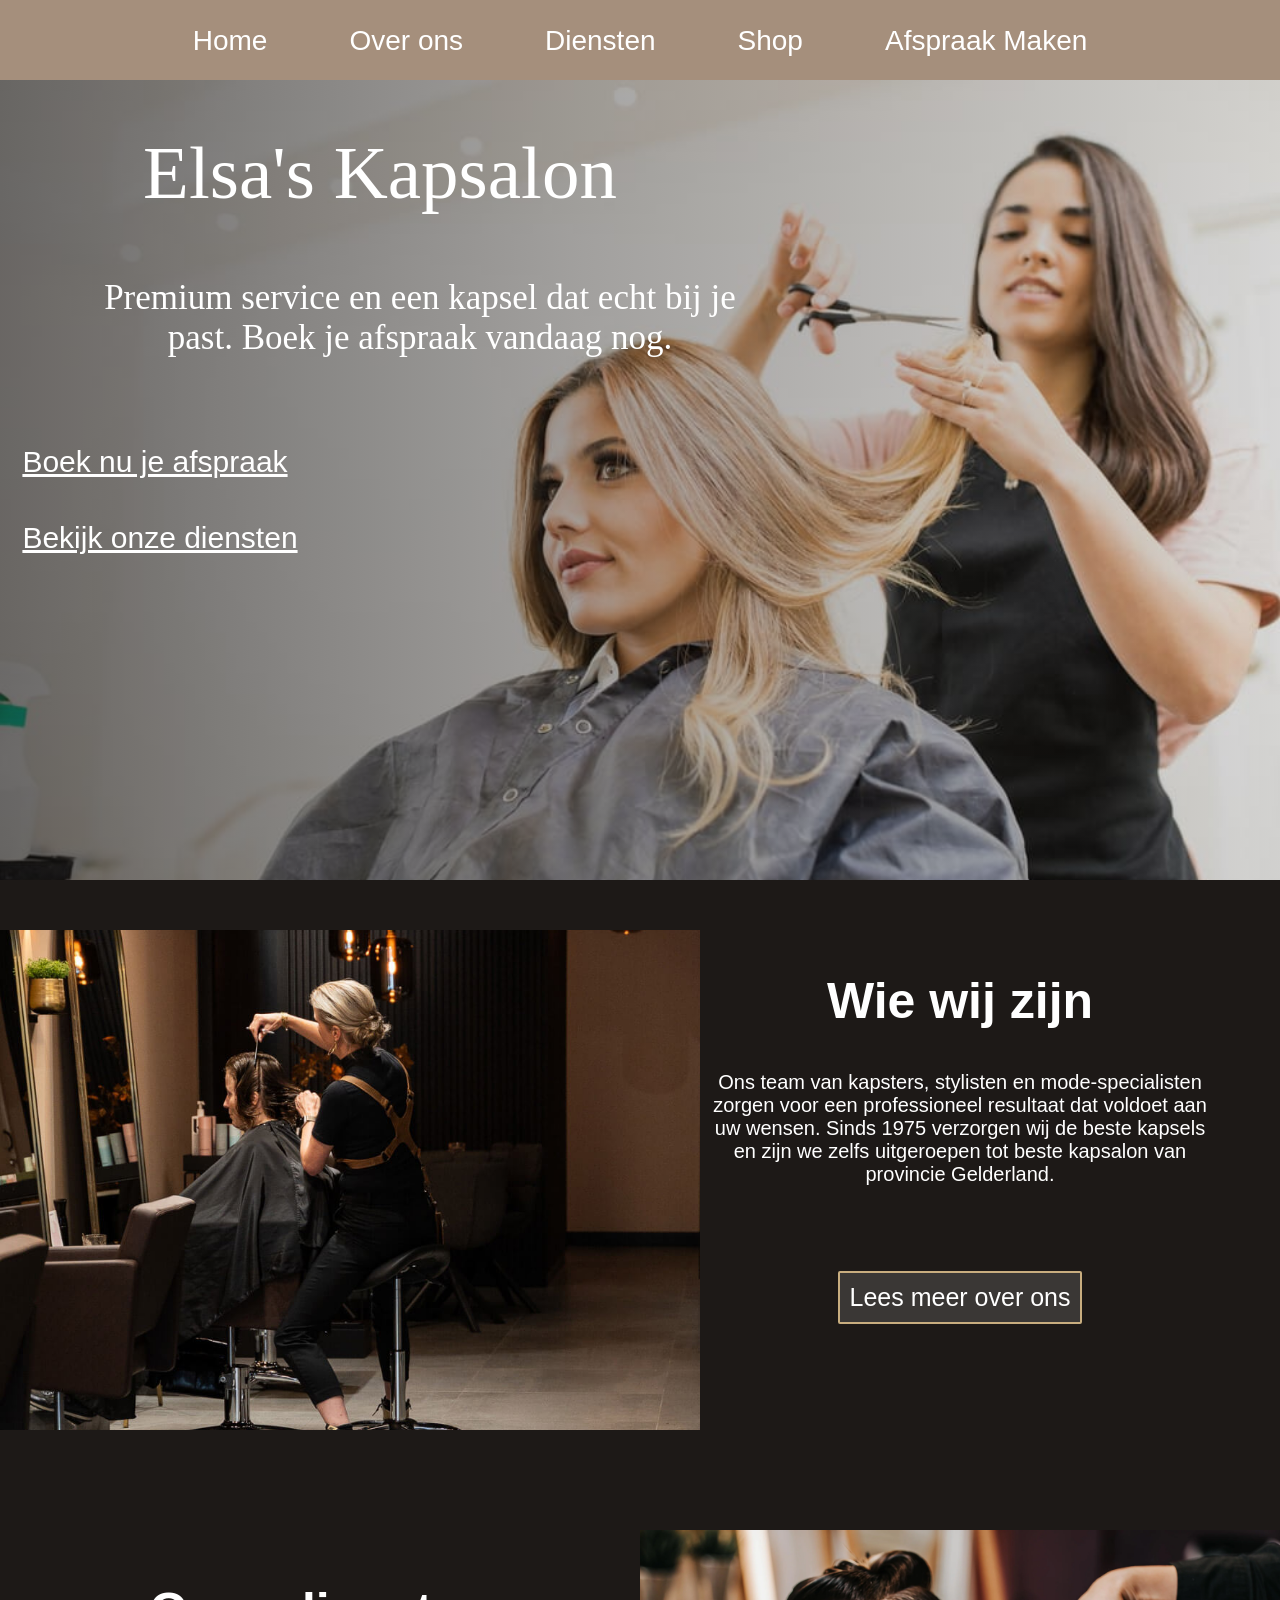
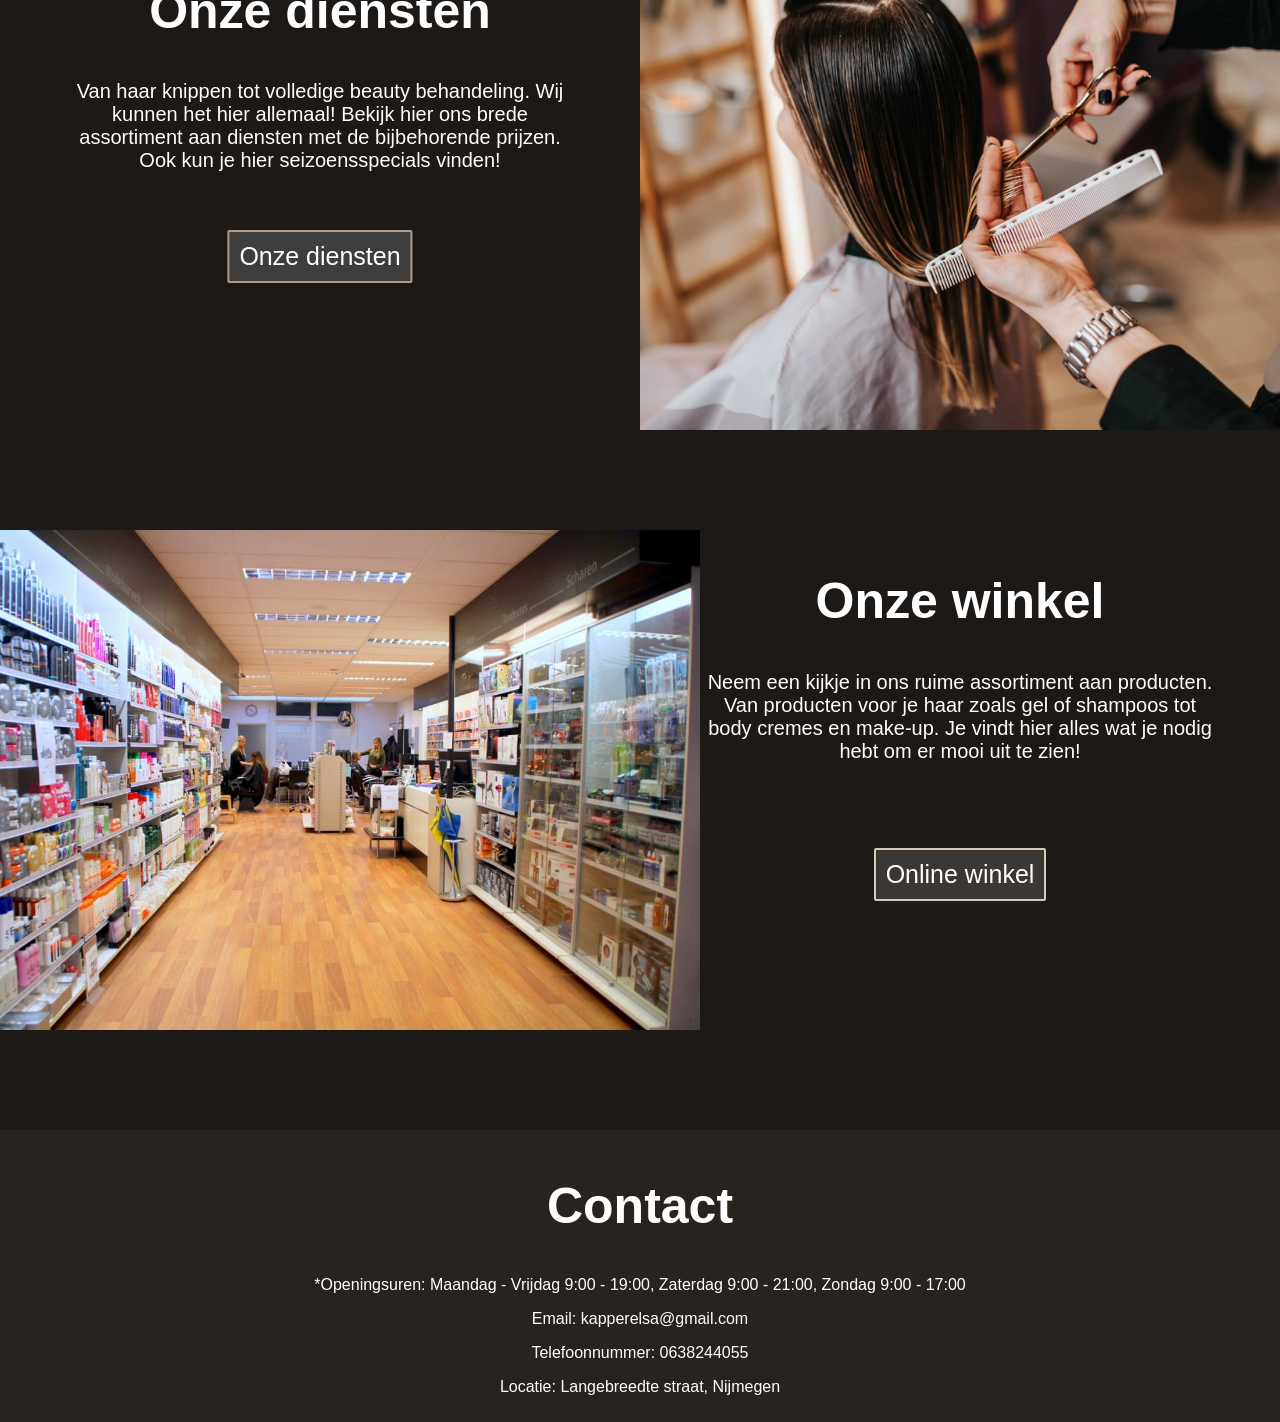
<file: index.html>
<!DOCTYPE html>
<html lang="en">
<head>
    <link rel="preconnect" href="https://fonts.googleapis.com">
    <link rel="preconnect" href="https://fonts.gstatic.com" crossorigin>
    <link href="https://fonts.googleapis.com/css2?family=Imperial+Script&family=Lavishly+Yours&family=Mea+Culpa&family=Playwrite+BR+Guides&family=Valley+Sans:ital,wght@0,100..900;1,100..900&display=swap" rel="stylesheet">
    <meta charset="UTF-8"> 
    <meta name="viewport" content="width=device-width, initial-scale=1.0">
	<link rel="stylesheet" href="style.css">
    <link rel="stylesheet" href="style-winkel.css">
    <script src="script.js" defer></script>
    <script src="./pagepilot-monitor.js" data-manager-origin="https://pagepilot-daniel.hjovanov679.chatgpt.site"></script>
    <title>Elsa's Kapsalon</title>
</head>
<body>
    <div class="service-background" aria-hidden="true">
        <div></div>
        <div></div>
    </div>
    <header id = 'header'>
        <nav id = 'homeNav'>
            <button onclick="showPage('home')">Home</button>
            <button onclick="showPage('about')">Over ons</button>
            <button onclick="showPage('service')">Diensten</button>
            <button onclick="showPage('shop')">Shop</button>
            <button onclick="showPage('book')">Afspraak Maken</button>
        </nav>
    </header>
    <section class = 'page active' id = 'home'>
    <div class ='hero'>
        <h1>Elsa's Kapsalon</h1>
        <p><span id = 'description'>Premium service en een kapsel dat echt bij je past. Boek je afspraak vandaag nog.</span></p>
        <button onclick ="showPage('book')" id = 'button1'>➡ Boek nu je afspraak</button>
        <button onclick = "showPage('service')" id = 'button2'>➡ Bekijk onze diensten</button>
    </div>
    <div class = 'option-part'>
        <div class = 'image-part1'>
            <img src = 'images/saskappers-kapsalon.jpg' id = 'about-image1' alt = 'wie wij zijn'>
        </div>
        <div class = 'button-part1'>
            <h2>Wie wij zijn</h2>
            <p>Ons team van kapsters, stylisten en mode-specialisten zorgen voor een professioneel resultaat dat voldoet aan uw wensen. Sinds 1975 verzorgen wij de beste kapsels en zijn we zelfs uitgeroepen tot beste kapsalon van provincie Gelderland.</p>
            <div id = 'newImage1'>
            </div>
            <button id = 'about-button' onclick="showPage('about')">Lees meer over ons</button>
        </div>
    </div>
    <div class = 'option-part'>
        <div class = 'image-part2'>
            <img src = 'images/diensten-image.webp' id = 'about-image2' alt = 'Onze Diensten'>
        </div>
        <div class = 'button-part2'>
            <h2>Onze diensten</h2>
            <p>Van haar knippen tot volledige beauty behandeling. Wij kunnen het hier allemaal! Bekijk hier ons brede assortiment aan diensten met de bijbehorende prijzen. Ook kun je hier seizoensspecials vinden!</p>
            <div id = 'newImage2'>
            </div>
            <button id = 'service-button' onclick="showPage('service')">Onze diensten</button>
        </div>
        <div class = 'images-part2'>
        </div>
    </div>
    <div class = 'option-part'>
        <div class = 'image-part3'>
            <img src = 'images/kapperswinkel.jpg' id = 'about-image3' alt = 'Winkel'>
        </div>
        <div class = 'button-part3'>
            <h2>Onze winkel</h2>
            <p>Neem een kijkje in ons ruime assortiment aan producten. Van producten voor je haar zoals gel of shampoos tot body cremes en make-up. Je vindt hier alles wat je nodig hebt om er mooi uit te zien!</p>
            <div id = 'newImage3'>
            </div>
            <button id = 'shop-button' onclick="showPage('shop')">Online winkel</button>
        </div>
    </div>
    </section>
    <section class = 'page' id = 'about'>
    <h2>Wie wij zijn</h2>
    <div id = 'special1'>
    <p><span id = 'description-about'>Sinds 1975 verzorgen wij de mooiste kapsels. Maar dit alles is natuurlijk niet mogelijk zonder dit geweldige team. Wij geloven dat goede samenwerking tussen teamleden zorgt voor het beste resultaat. Daarnaast nemen wij alleen de beste en meest getalenteerde kapsters aan. Lees hier meer over elk teamlid.</span></p>
    </div>
    <div class = 'about-part'>
    <div class = 'about-part1'>
    <h3>Elsa: leidinggevene</h3>
    <img src = 'images/elsa2.jpg' alt = 'Elsa (leidinggevende)' id = 'about-image'>
    <p>Als leidinggevende ben ik verantwoordelijk dat de taken goed verdeeld worden. Ook ben ik actief bezig met uitbreiden van ons assortiment en het onderzoeken van de nieuwste beaty trends. Uiteraard ben ik zelf ook bezig als kapster.</p>
    </div>
    <div class = 'about-part2'>
    <h3>Nienke: Kapster</h3>
    <img src = 'images/Marieke.jpg' alt = 'Nienke (kapster)' id = 'about-image'>
    <p>Mijn naam is Nienke. Als kapster vind ik het belangrijk om te luisteren naar de wensen van mijn klanten. Daarom vind ik duidelijke communicatie met de klant belangrijk. Samen onderzoeken we welk kapsel het best bij je past.</p>
    </div>
    </div>
    <div class = 'about-part'>
    <div class = 'about-part1'>
    <h3>Zara: Kapster</h3>
    <img src = 'images/zara.jpeg' alt = 'Zara (kapster)' id = 'about-image'>
    <p>Een goed kapsel begint bij zorgvuldigheid. Als kapster ben ik daarom niet zomaar bezig met het knippen van haar, ik bewerk het op een zorgvuldige manier. Uiteraard is goede communicatie met de klant daarbij onmisbaar.</p>
    </div>
    <div class = 'about-part2'>
    <h3>Nina: Beaty-specialist</h3>
    <img src = 'images/nina.jpeg' alt = 'Nina (kapster)' id = 'about-image'>
    <p>Als beaty specialist behandel ik alles wat nog mooier kan naast een mooi kapsel. Denk aan het verwijderen van huidhaar en behandeling van de huid. Ook kun je bij mij terecht voor gericht make-up advies of bij ander beaty-gerelateerd advies.</p>
    </div>
    </div>
    <div class = 'about-part'>
    <div class = 'about-part1'>
    <h3>Bas: Eigenaar Winkel</h3>
    <img src = 'images/bas.jpeg' alt = 'Bas (winkeleigenaar)' id = 'about-image'>
    <p>Hallo! Mijn naam is bas. Ik ben eigenaar van de kapperswinkel. In mijn winkel verkoop ik niet alleen haar-gerelateerde producten maar ook allerlei andere andere beatyproducten. Neem gerust een kijkje!</p>
    </div>
    <div class = 'about-part2'>
    <h3>Loes: Administrateur</h3>
    <img src = 'images/loes.jpg' alt = 'Loes (administratie)' id = 'about-image'>
    <p>Als administrateur zorg ik voor een naadloze samenwerking tussen het team. Zowel intern als extern. Ook ben ik verantwoordelijk voor de promotie van ons bedrijf. Daarnaast doe ik ook de financiele administratie. Een veelzijdige taak dus!</p>
    </div>
    </div>
    </section>
    <section class = 'page' id = 'service'>
    <h2>Onze diensten</h2>
    <div class = 'services'>
    <div class = 'service1'>
    <h3>Knippen mannen</h3>
    <p><span class = 'price'>Duur: 20 minuten</span></p>
    <p><span class = 'price'>Prijs: 30 euro</span></p>
    <img src = 'images/knippen-mannen.avif' alt = 'knippen-mannen' id = 'service-image'>
    <p>Bij Elsa's kapsalon zorgen we ervoor dat je haar er altijd op zijn best uitziet. Onze ervaren kappers staan klaar om je te helpen de perfecte look te bereiken.</p>
    <button id = 'service-button1'>Boek deze behandeling</button>
    </div>
    <div class = 'service2'>
    <h3>Knippen vrouwen</h3>
    <p><span class = 'price'>Duur: 30 minuten</span></p>
    <p><span class = 'price'>Prijs: 45 euro</span></p>
    <img src = 'images/knippen-vrouwen.webp' alt = 'knippen-vrouwen' id = 'service-image'>
    <p>Bij Elsa's kapsalon zorgen we ervoor dat je haar er altijd op zijn best uitziet. Onze ervaren kapsters staan klaar om je te helpen de perfecte look te bereiken.</p>
    <button id = 'service-button2'>Boek deze behandeling</button>
    </div>
    <div class = 'service1'>
    <h3>Haar verven</h3>
    <p><span class = 'price'>Duur: 60 minuten</span></p>
    <p><span class = 'price'>Prijs: 75 euro</span></p>
    <img src = 'images/haar-verven.png' alt = 'haar-verven' id = 'service-image'>
    <p>Je haar verven, Elsa's kapsalon is hier de perfecte plek voor! We gebruiken uitsluitend hoogwaardige verfproducten om je haar gezond en glanzend te houden.</p>
    <button id = 'service-button3'>Boek deze behandeling</button>
    </div>
    <div class = 'service2'>
    <h3>Anti-grijs behandeling</h3>
    <p><span class = 'price'>Duur: 45 minuten</span></p>
    <p><span class = 'price'>Prijs: 60 euro</span></p>    
    <img src = 'images/haarbehandeling.webp' alt = 'anti-grijs-behandeling' id = 'service-image'>
    <p>Elsa's antigrijs behandeling bestrijd grijze haren effectief en zorgt voor een natuurlijke haarkleur. We gebruiken uitsluitend natuurlijke producten.</p>
    <button id = 'service-button4'>Boek deze behandeling</button>
    </div>
    </div>
    </section>
    <section class = 'page' id = 'shop'>
      <!-- SHOP-VOORBEELDEN: bewerk deze drie kaarten los van de aparte winkelpagina. -->
      <div class="store-preview">
        <div class="store-shell">
          <div class="store-preview-intro">
            <p class="store-eyebrow">Elsa's Kapsalon / Shop</p>
            <h2>Elsa's Kapsalon Shop</h2>
            <p>Van luxe gels tot professionele haarverzorgingsproducten. We hebben het hier allemaal!</p>
            <!-- Vervang dit adres later als de winkel een eigen domein krijgt. -->
            <a class="store-button" href="index-winkel.html">Naar de online winkel</a>
          </div>
          <div class="store-product-grid">
          <article class="store-product" aria-labelledby="shop-product-01-title">
            <div class="store-product-image"><span><img src="images/shampoo.png" alt="Shampoo"></span></div>
            <div class="store-product-info">
              <h3 id="shop-product-01-title">Elsa's Shampoo</h3>
              <p class="store-product-description">Elsa's luxe shampoo voor zorgvuldige haarverzorging.</p>
              <div class="store-product-meta"><span>250 ml</span><span class="store-price">€16,95</span></div>
              <a class="store-text-link" href="index-winkel.html#product-01">Bekijk in de winkel<span class="store-visually-hidden">: product 01</span></a>
            </div>
          </article>

          <article class="store-product" aria-labelledby="shop-product-02-title">
            <div class="store-product-image"><span><img src="images/gezichstcreme.png" alt="Conditioner"></span></div>
            <div class="store-product-info">
              <h3 id="shop-product-02-title">Elsa's Creme</h3>
              <p class="store-product-description">Een luxe gezichtscreme. Gezond voor huid en haar.</p>
              <div class="store-product-meta"><span>250 ml</span><span class="store-price">€19,95</span></div>
              <a class="store-text-link" href="index-winkel.html#product-02">Bekijk in de winkel<span class="store-visually-hidden">: product 02</span></a>
            </div>
          </article>

          <article class="store-product" aria-labelledby="shop-product-03-title">
            <div class="store-product-image"><span><img src="images/stylinggel.png" alt="Styling Gel"></span></div>
            <div class="store-product-info">
              <h3 id="shop-product-03-title">Elsa's Styling Gel</h3>
              <p class="store-product-description">Een krachtig stylinggel gemaakt van gezonde ingrediënten.</p>
              <div class="store-product-meta"><span>250 ml</span><span class="store-price">€15,95</span></div>
              <a class="store-text-link" href="index-winkel.html#product-03">Bekijk in de winkel<span class="store-visually-hidden">: product 03</span></a>
            </div>
          </article>
          </div>
        </div>
      </div>
    </section>
    <section class = 'page' id = 'book'>
    <h2>Afspraak maken</h2>
    <p>Boek hier je afspraak! Vaak zijn de tijden bezet, dus boek op tijd!</p>
    <div class = 'book-part'>
    <input type = 'text' placeholder = 'Naam' id = 'name'>
    <input type = 'text' placeholder = 'Telefoonnummer' id = 'phone'>
    <input type = 'text' placeholder = 'E-mail' id = 'email'>
    <input type = 'text' placeholder = 'Datum (dd-mm-jjjj)' id = 'date'>
    <input type = 'text' placeholder = '*Tijd (hh:mm)' id = 'time'>
    <select id = 'service-select'>
      <option value = 'service1' id = 'service-option1'>Knippen mannen</option>
      <option value = 'service2' id = 'service-option2'>Knippen vrouwen</option>
      <option value = 'service3' id = 'service-option3'>Haar verven</option>
      <option value = 'service4' id = 'service-option4'>Anti-grijs behandeling</option>
    </select>
    <button id = 'book-button'>Boek Afspraak</button>
    </div>
    </section>
    <footer>
        <h2>Contact</h2>
        <p>*Openingsuren: Maandag - Vrijdag 9:00 - 19:00, Zaterdag 9:00 - 21:00, Zondag 9:00 - 17:00</p>
        <p>Email: kapperelsa@gmail.com</p>
        <p>Telefoonnummer: 0638244055</p>
        <p>Locatie: Langebreedte straat, Nijmegen</p> 
    </footer>
</body>
</html>
</file>
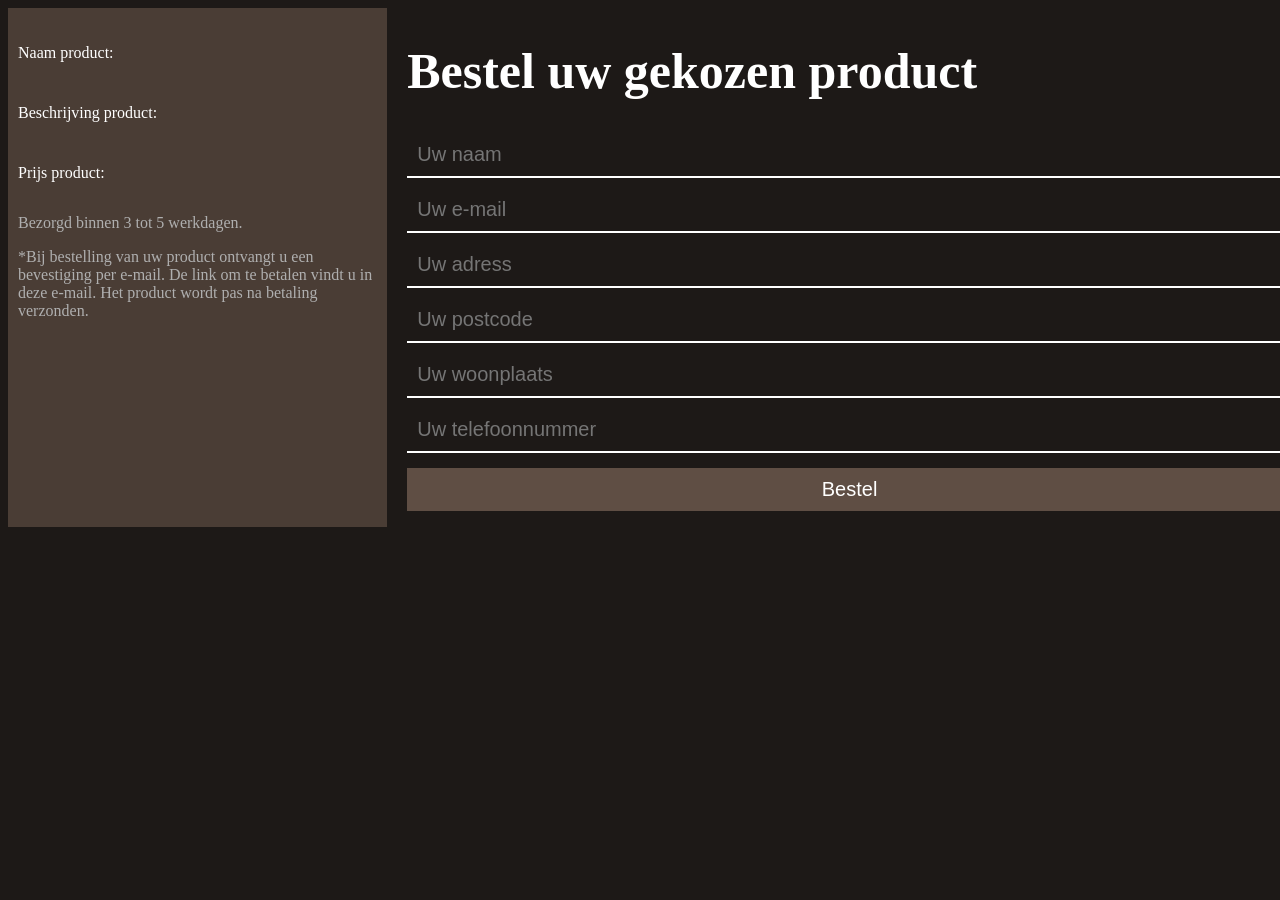
<file: index2.html>
<!DOCTYPE html>
<html lang="nl">
<head>
  <meta charset="UTF-8">
  <meta name="viewport" content="width=device-width, initial-scale=1.0">
  <title>Bestelpagina</title>
  <link rel="stylesheet" href="style2.css">
  <script src="script2.js" defer></script>
  <script src="./pagepilot-monitor.js" data-manager-origin="https://pagepilot-daniel.hjovanov679.chatgpt.site"></script>
</head>
<body>
  <div id="grid">
  <div id="product-info">
    <h2></h2>
    <div id="productFoto">
    </div>
  <div id="productGrid">
    <div class="grid1">
    <p>Naam product:</p>
    </div>
    <div class="grid2">
    <p><span id = 'productName'></span></p>
    </div>
    <div class = 'grid1'>
    <p>Beschrijving product:</p>
    </div>
    <div class='grid2'>
    <p><span id='product-description'></span></p>
    </div>
    <div class='grid1'>
    <p>Prijs product:</p>
    </div>
    <div class='grid2'>
    <p><span id = 'price'></span></p>
    </div>
  </div> <!-- Close productGrid -->
  <p><span id = 'bezorging'>Bezorgd binnen 3 tot 5 werkdagen.</span></p>
  <p><span id = 'message'>*Bij bestelling van uw product ontvangt u een bevestiging per e-mail. De link om te betalen vindt u in deze e-mail. Het product wordt pas na betaling verzonden.</span></p>
  </div>
  <div id ='input-data'>
    <h1>Bestel uw gekozen product</h1>
    <input type = 'text' id = 'customerName' placeholder='Uw naam'>
    <input type = 'text' id = 'email' placeholder='Uw e-mail'>
    <input type = 'text' id = 'adress' placeholder='Uw adress'>
    <input type = 'text' id = 'postalCode' placeholder='Uw postcode'>
    <input type = 'text' id = 'city' placeholder='Uw woonplaats'>
    <input type = 'text' id = 'phoneNumber' placeholder='Uw telefoonnummer'>
    <button id='submitOrder'>Bestel</button>
    <p><span id = 'order-message'></span></p>
  </div>
  </div>
</body>
</html>
</file>
<file: style.css>
header nav[hidden] {
  display: none;
}

body {
	font-family: 'Inter', sans-serif;
	margin: 0;
	padding: 0;
	color: white;
	background-color: #1D1917;
  text-align: center;
}

.page.active {
  animation: fadeIn 0.3s ease-in-out;
}

@keyframes fadeIn {
  from {opacity: 0}
  to {opacity: 1}
}

.newImage {
  height: 0px;
}

#hero-image {
  height: 750px;
  width: 90%;
  object-fit: cover;
}

.hero {
  margin-top: 0px;
  margin-bottom: 50px;
  background-image: linear-gradient(
      90deg,
      rgba(20, 17, 15, 0.62) 0%,
      rgba(20, 17, 15, 0.38) 45%,
      rgba(20, 17, 15, 0.15) 100%
  ), url('images/mobiele-kapper.jpg');
  background-size: cover;
  height: 800px;
}

.hero #button1 {
  font-size: 30px;
  background-color: transparent;
  border: none;
  color: white;
  text-decoration: underline;
  margin-top: 70px;
  margin-right: 970px;
  font-family:'Gill Sans', 'Gill Sans MT', Calibri, 'Trebuchet MS', sans-serif
}

.hero #button2 {
  font-size: 30px;
  background-color: transparent;
  border: none;
  color: white;
  text-decoration: underline;
  margin-top: 40px;
  margin-right: 960px;
  font-family:'Gill Sans', 'Gill Sans MT', Calibri, 'Trebuchet MS', sans-serif
}
.hero #button1:hover {
  color: lightgrey;
}
.hero #button2:hover {
  color: lightgrey;
}

.option-part {
  display: grid;
  grid-template-columns: 50% 50%;
  height: 600px;
}

.image-part1, .image-part3 {
  grid-column: 1;
}
.button-part1, .button-part3 {
  grid-column: 2;
}
.image-part2 {
  grid-column: 2;
}
.button-part2 {
  grid-column: 1;
}

.option-part img {
  height: 500px;
  width: 700px;
  object-fit: cover;
}

#description {
  font-size: 35px;
  font-family: "Rouge Script", cursive;
  font-weight: 400;
  font-style: normal;
}

.hero p {
  width: 50%;
  margin-left: 100px;
  margin-top: 50px;
}

h1 {
	font-size: 75px;
  margin-top: 0px;
  padding-top: 50px;
  padding-right: 520px;
  position: relative;
  font-family: 'Cormorant Garamond', serif;
  font-weight: 500;
  color: #FFF;
}

h2 {
	font-size: 50px;
}

h3 {
	font-size: 35px;
}

header nav p {
	display: inline-block;
	padding-left: 30px;
}

header {
  background-color: #A58F7C;
  height: 80px;
}

header nav {
  display: flex;
  flex-wrap: wrap;
  gap: 70px;
  padding: 10px;
  margin-left: 0;
  justify-content: center;
}

nav button {
  color: white;
  background-color: #A58F7C;
  font-size: 28px;
  text-decoration: none;
  border: none;
  font-weight: 500;
  padding-top: 15px;
  font-weight: 500;
}

.page {
  display: none;
}

.page.active {
  display: block;
}

#about-image {
  height: 500px;
  width: 100%;
  object-fit: cover;
}

.button-part1 p {
  font-size: 20px;
  width: 80%;
  margin-left: auto;
  margin-right: auto;
}

.button-part1 button {
  border: 2px solid #C8AD7F;
}

.button-part1 button:hover, .button-part3 button:hover {
  transform: scale(1.05);
}

.button-part2 button:hover {
  transform: translateX(-50%) scale(1.05);
}

.button-part3 button {
  border: 2px solid #D8C9B8;
}

.button-part1 button, .button-part3 button {
  margin-top: 65px;
  font-size: 25px;
  color: white;
  background-color: #3A3735;
  padding: 10px;
  border-radius: 2px;
}

.button-part2 button {
  position: absolute;
  font-size: 25px;
  background-color: rgb(62, 62, 62);
  color: white;
  border: 2px solid #B39A87;
  padding: 10px;
  border-radius: 2px;
  top: 1830px;
  left: 25%;
  transform: translateX(-50%);
}

.button-part2 h2 {
  position: absolute;
  top: 1540px;
  left: 25%;
  transform: translateX(-50%);
}

.button-part2 p {
  position: absolute;
  top: 1660px;
  width: 40%;
  left: 25%;
  transform: translateX(-50%);
  font-size: 20px;
}

.button-part3 p {
  font-size: 20px;
  width: 80%;
  margin-left: auto;
  margin-right: auto;
}

#about-image {
  height: 400px;
  width: 400px;
  object-fit: cover;
}

#description-about {
  font-size: 20px;
  font-weight: 450;
}

#special1 p {
  width: 80%;
  margin: 0 auto;
  padding-bottom: 35px;
}

.about-part {
  display: grid;
  grid-template-rows: 50% 50%;
  margin-bottom: 30px;
}

.about-part1 {
  grid-column: 1;
}

.about-part2 {
  grid-column: 2;
}

.about-part1 p, .about-part2 p {
  font-size: 18px;
  width: 80%;
  padding-left: 70px;
}

#service-image {
  height: 500px;
  width: 500px;
  object-fit: cover;
  margin-top: 10px;
}

.price {
  font-size: 20px;
  font-weight: 550;
}

#service h2 {
  background-color: #1D1917;
  color: white;
  padding: 12px 20px 10px;
  margin-top: 30px;
  margin-bottom: 5px;
  height: 50px;
}

.service h3 {
  font-size: 22px;
  margin-bottom: 0 auto;
  padding-top: 10px;
  padding-bottom: 10px;
}

.services {
  display: grid;
  grid-template-columns: 50% 50%;
  margin-top: 0px;
}

.services p {
  font-size: 20px;
  width: 80%;
  margin: 20px auto;
}

.service1 {
  grid: 1;
}
.service2 {
  grid: 2;
}

.service1, .service2 {
  margin-bottom: 20px;
}

#service button {
  font-size: 20px;
  background-color: #A58F7C;
  color: white;
  border: grey 2px solid;
  padding: 10px;
  margin: 10px auto;
  background-color: transparent;
  border: 2px solid #B59975;
  border-radius: 5px;
  display: block;
  cursor: pointer;
}

#service-button2, #service-button4 {
  border: #B59975 2px solid !important;
}

footer {
  background-color: #292320;
  padding-bottom: 10px;
  padding-top: 5px;
}

.book-part {
  display: flex;
  flex-direction: column;
  align-items: center;
  justify-content: center;
  gap: 10px;
}

#book p {
  font-size: 20px;
  width: 80%;
  margin: 10px auto;
  margin-bottom: 20px;
}

.book-part input {
  width: 500px;
  padding: 10px;
  font-size: 20px;
  border: none;
  border-bottom: 2px solid #B59975;
  background-color: transparent;
  color: white;
}

.book-part select {
  background-color: transparent;
  border: none;
  border-bottom: 2px solid #B59975;
  border-radius: 0px;
  color: white;
}

#book-button {
  width: 200px;
  margin-top: 15px;
  padding: 10px;
  font-size: 20px;
  background-color: #A58F7C;
  color: white;
  border: grey 2px solid;
  margin-bottom: 20px;
}

#service-select {
  width: 522px;
  padding: 10px;
  font-size: 20px;
  border-radius: 5px;
}

@media (max-width: 767px) {
  *, *::before, *::after {
      box-sizing: border-box;
  }
  * {
    max-width: 100%;
    overflow-x: hidden;
  }
  .hero {
    height: 600px;
    max-width: 100%;
    background-size: cover;
    background-position: 70% center;
  }
  #description {
    font-size: 25px;
  }

  h1 {
    margin-left: 100px;
    text-align: center;
    font-size: 50px;
    width: 100% !important;
  }

  h2 {
    font-size: 45px;
  }

  #button1, #button2 {
    font-size: 20px !important;
    width: 100% !important;
  }
  .option-part {
    display: block;
    height: auto;
  }

  .button-part1 button, .button-part2 button, .button-part3 button {
    display: block !important;
    position: static !important;
    transform: none;
  }
  .button-part1 p, .button-part3 p {
    display: block !important;
    position: relative !important;
  }
  .button-part2 p {
    display: block !important;
    position: static !important;
    transform: none;
    width: 100%;
  }
  .button-part1 h2, .button-part2 h2, .button-part3 h2 {
    display: block !important;
    position: static !important;
    transform: none;
  }

  #newImage1, #newImage2, #newImage3 {
    height: auto !important;
  }

  .about-part {
    display: block !important;
  }
  .about-part2 p {
    width: 100% !important;
    padding-right: 60px;
  }
  .about-part1 p {
    width: 100% !important;
    padding-right: 60px;
  }
  #about-button {
    margin: 20px auto !important;
  }
  #service-button {
    margin: 20px auto !important;
  }
  #shop-button {
    margin: 20px auto !important;
  }

  .services {
    display: block !important;
  }
  .service1, .service2 {
    width: 100% !important;
  }

  #book input {
    width: 80% !important;
  }

  #book select {
	width: 80% !important;
  }
	
  #book h2 {
    padding-top: 20px !important;
  }

  #service h2 {
    background-color: #1D1917;
  }
}
@media (max-width: 767px) {
  #service h2 {
    /* Leave room for the mobile menu button above the title. */
    padding-top: 72px;
  }
  .page > nav:not([hidden]) { display: flex; flex-direction: column; }
  .page > nav button {
    width: 100%;
    padding: 12px 8px;
    font-size: 22px !important;
    text-align: left;
    white-space: normal;
  }
}
/* A separate two-column color layer for the services page. */
@media (min-width: 1100px) {

  .service-background {
    display: none;
    position: fixed;
    inset: 0;
    grid-template-columns: 1fr 1fr;
    pointer-events: none;
    z-index: 0;
  }

  .service-background > :first-child { background-color: #1D1917 }
  .service-background > :last-child { background-color: #1D1917 }

  body.service-page .service-background { display: grid; }
  body.service-page > header,
  body.service-page > .page,
  body.service-page > footer {
    position: relative;
    z-index: 1;
  }
}


/* Tablets: desktopopmaak waar die past. Een groot iPad in liggende stand
   gebruikt dezelfde regels via de touch-query; desktop blijft ongewijzigd. */
@media (min-width: 768px) and (max-width: 1100px),
       (min-width: 1101px) and (max-width: 1440px) and (pointer: coarse) and (hover: none) {
  *, *::before, *::after { box-sizing: border-box; }

  header nav { gap: clamp(16px, 4vw, 70px); flex-wrap: nowrap; }
  nav button { font-size: clamp(22px, 2.5vw, 28px); white-space: nowrap; }

  /* Zelfde foto, overlay, hoogte, cover en positie als de desktophero. */
  .hero { height: 800px; background-position: 0% 0%; }
  .hero h1 {
    width: 75%;
    margin: 0;
    padding: 50px 0 0;
    font-size: clamp(50px, 5.5vw, 75px);
  }
  .hero p {
    width: 55%;
    margin: 50px 0 0 clamp(32px, 7vw, 100px);
  }
  .hero #button1, .hero #button2 {
    display: block;
    width: auto;
    max-width: calc(100% - 64px);
    margin-left: clamp(32px, 7vw, 100px);
    margin-right: 0;
    text-align: left;
  }

  .option-part {
    grid-template-columns: repeat(2, minmax(0, 1fr));
    gap: 32px;
    height: auto;
    min-height: 600px;
    padding-inline: 24px;
    padding-bottom: 50px;
    align-items: start;
  }
  .image-part1, .image-part2, .image-part3,
  .button-part1, .button-part2, .button-part3 { grid-row: 1; min-width: 0; }
  .option-part img { width: 100%; height: 500px; }
  .option-part h2 { font-size: clamp(36px, 4.1vw, 50px); }
  .button-part2 h2, .button-part2 p, .button-part2 button {
    position: static;
    transform: none;
  }
  .button-part1 p, .button-part2 p, .button-part3 p {
    width: 90%;
    margin-inline: auto;
    font-size: 20px;
  }
  .button-part2 button { margin-top: 65px; }
  .button-part2 button:hover { transform: scale(1.05); }
  .option-part button { max-width: 100%; }

  .about-part {
    grid-template-columns: repeat(2, minmax(0, 1fr));
    grid-template-rows: auto;
    gap: 32px;
    padding-inline: 24px;
  }
  .about-part1, .about-part2 { min-width: 0; }
  .about-part h3 { font-size: clamp(28px, 3vw, 35px); }
  #about-image { width: 100%; max-width: 400px; height: auto; aspect-ratio: 1; }
  .about-part1 p, .about-part2 p { width: 90%; padding: 0; margin-inline: auto; }

  .services { grid-template-columns: repeat(2, minmax(0, 1fr)); }
  .service1, .service2 { min-width: 0; padding-inline: 24px; }
  .services h3 { font-size: clamp(28px, 3vw, 35px); }
  #service-image { width: 100%; max-width: 500px; height: auto; aspect-ratio: 1; }
  #service button { max-width: 100%; }

  /* Dezelfde twee achtergrondkleuren als de desktopdienstenpagina. */
  .service-background {
    display: none;
    position: fixed;
    inset: 0;
    grid-template-columns: 1fr 1fr;
    pointer-events: none;
    z-index: 0;
  }
  .service-background > :first-child { background-color: #292320; }
  .service-background > :last-child { background-color: #4A3D35; }
  body.service-page .service-background { display: grid; }
  body.service-page > header,
  body.service-page > .page,
  body.service-page > footer { position: relative; z-index: 1; }

  footer { padding-inline: 24px; }
}

/* Onder 400px blijft de mobiele stijl leidend, met ruimte voor alle inhoud.
   De bestaande weergave van 400–767px verandert niet. */
@media (max-width: 399.98px) {
  .page { overflow-wrap: anywhere; }
  .page > h2 { padding-inline: 16px; }
  #about > h2, #book > h2 { margin-top: 0; padding-top: 72px !important; }
  h2 { font-size: clamp(28px, 10vw, 40px); }
  h3 { font-size: clamp(24px, 8vw, 32px); }

  .hero h1 {
    width: auto !important;
    margin: 0 16px;
    padding: 80px 0 0;
    font-size: clamp(28px, 10vw, 40px);
  }
  .hero p { width: auto; margin: 28px 20px 0; }
  .hero #button1, .hero #button2 {
    display: block;
    width: calc(100% - 32px) !important;
    margin: 36px 16px 0;
    padding: 8px 0;
  }
  .hero #button2 { margin-top: 16px; }

  .option-part { padding-inline: 16px; padding-bottom: 24px; }
  .button-part1 p, .button-part2 p, .button-part3 p {
    width: 100%;
    padding: 0;
    margin-inline: auto;
  }
  .option-part img { width: 100%; height: auto; aspect-ratio: 7 / 5; }
  .option-part button { white-space: normal; }
  .about-part { padding-inline: 16px; }
  .about-part1 p, .about-part2 p { padding: 0; }
  #about-image { width: 100%; height: auto; aspect-ratio: 1; }
  .service1, .service2 { padding-inline: 16px; }
  #service-image { width: 100%; height: auto; aspect-ratio: 1; }
  .book-part { padding-inline: 16px; }
  #book input { width: 100% !important; min-width: 0; }
  #service-select, #book-button { width: 100%; min-width: 0; }
  #service-select { font-size: clamp(16px, 5vw, 20px); }
  footer { padding-inline: 16px; overflow-wrap: anywhere; }

  .page > #newMenuButton { right: 16px !important; z-index: 3; }
  .page > nav {
    width: min(240px, calc(100% - 32px)) !important;
    right: 16px !important;
    z-index: 4;
    padding: 8px;
  }
}
</file>
<file: style-winkel.css>
/* WINKELTEMPLATE — pas de kleuren hier aan.
   De .store- prefix houdt alle stijlen los van de bestaande kapsalonwebsite.
   Deze CSS wordt ook gebruikt voor de drie productplekken op de Shop-pagina. */
.store-page,
.store-preview {
  --store-bg: #1d1917;
  --store-surface: #292320;
  --store-surface-alt: #4a3d35;
  --store-taupe: #a58f7c;
  --store-gold: #c8ad7f;
  --store-text: #ffffff;
  --store-muted: #d8c9b8;
  --store-line: #635247;
  color: var(--store-text);
  font-family: Inter, Arial, sans-serif;
  font-size: 16px;
  line-height: 1.6;
  text-align: left;
  overflow-wrap: anywhere;
}

.store-page,
.store-page *,
.store-preview,
.store-preview * {
  box-sizing: border-box;
}

.store-page { margin: 0; background: var(--store-bg); }
.store-page h1, .store-page h2, .store-page h3,
.store-preview h2, .store-preview h3 {
  margin: 0;
  color: var(--store-text);
  line-height: 1.15;
  font-weight: 400;
  font-family: "Cormorant Garamond", Georgia, serif;
}
.store-page p, .store-preview p { margin: 0; }
.store-page a, .store-preview a { color: inherit; }
.store-page a:focus-visible, .store-preview a:focus-visible {
  outline: 2px solid var(--store-gold);
  outline-offset: 5px;
}
.store-page img, .store-preview img { display: block; max-width: 100%; }
.store-shell { width: min(1280px, calc(100% - 96px)); margin-inline: auto; }

/* HEADER EN INTRODUCTIE */
.store-header { background: var(--store-taupe); }
.store-header-inner {
  min-height: 88px;
  display: flex;
  justify-content: space-between;
  align-items: center;
  gap: 24px;
  padding-block: 20px;
}
.store-brand {
  font-family: "Cormorant Garamond", Georgia, serif;
  font-size: 30px;
  line-height: 1.2;
  text-decoration: none;
}
.store-navigation { display: flex; flex-wrap: wrap; gap: 16px 32px; }
.store-navigation a { text-underline-offset: 6px; text-decoration: none; padding-block: 8px; }
.store-navigation a:hover { text-decoration: underline; }
.store-header a:focus-visible { outline-color: var(--store-bg); }
.store-intro {
  display: grid;
  grid-template-columns: 1.2fr 1fr;
  align-items: end;
  gap: 48px;
  padding-block: 68px 58px;
  border-bottom: 1px solid var(--store-line);
}
.store-eyebrow {
  color: var(--store-gold);
  font-size: 14px;
  letter-spacing: 0.12em;
  text-transform: uppercase;
}
.store-intro h1 {
  font-size: clamp(40px, 5.2vw, 76px);
  margin-top: 18px;
  letter-spacing: -0.035em;
}
.store-intro-copy { max-width: 430px; padding-bottom: 4px; }
.store-intro-copy p { color: var(--store-muted); font-size: 18px; margin-bottom: 28px; }
.store-text-link { text-underline-offset: 6px; text-decoration-thickness: 1px; }
.store-text-link:hover { color: var(--store-gold); }

/* CATALOGUS: links categorieën, rechts de productkaarten. */
.store-catalog {
  display: grid;
  grid-template-columns: 190px minmax(0, 1fr);
  align-items: start;
  gap: 48px;
  padding-block: 54px 80px;
  scroll-margin-top: 24px;
}
.store-sidebar h2 { font-size: 27px; margin-top: 10px; }
.store-categories { display: grid; margin-top: 26px; }
.store-categories a {
  display: flex;
  justify-content: space-between;
  gap: 12px;
  padding-block: 15px;
  border-top: 1px solid var(--store-line);
  text-decoration: none;
}

.store-categories a:last-child { border-bottom: 1px solid var(--store-line); }
.store-categories a:hover { color: var(--store-gold); }
.store-categories a > :last-child { font-size: 14px; color: var(--store-muted); }
.store-category { scroll-margin-top: 24px; }
.store-category + .store-category { margin-top: 64px; }
.store-section-heading { margin-bottom: 28px; }
.store-section-heading h2 { font-size: clamp(30px, 3vw, 40px); margin-top: 8px; }
.store-section-heading > p { color: var(--store-muted); margin-top: 14px; }
.store-product-grid { display: grid; grid-template-columns: repeat(3, minmax(0, 1fr)); gap: 30px;margin-left: 20px; margin-right: 20px; margin-top: 20px;}
.store-product { min-width: 0; scroll-margin-top: 24px; display: flex; flex-direction: column; }

#buy-button1, #buy-button2, #buy-button3, #buy-button4, #buy-button5, #buy-button6 {
  background-color: #A58F7C;
  font-size: 20px;
  padding: 10px 18px;
  border: 2px solid black;
  color: #fff;
  cursor: pointer;
  margin-top: 10px;
}
/* AFBEELDING: het vlak blijft vierkant; echte afbeeldingen passen er later in. */
.store-product-image {
  aspect-ratio: 1;
  background: var(--store-surface);
  display: grid;
  object-fit: cover;
  place-items: center;
  position: relative;
  color: var(--store-muted);
  border: 1px solid var(--store-line);
}
.store-product:nth-child(even) .store-product-image { background: var(--store-surface-alt); }
.store-product-image > span {
  display: grid;
  place-items: center;
  position: absolute;
  inset: 16px;
  border: 1px dashed var(--store-line);
  padding: 16px;
  text-align: center;
  font-size: 14px;
}
.store-product-image img { width: 100%; height: 100%; object-fit: cover; }
.store-product-info { display: flex; flex-direction: column; flex: 1; padding-block: 20px; }
.store-product-brand { color: var(--store-muted); font-size: 14px; }
.store-product h3 { font-size: 25px; margin-top: 8px; line-height: 1.3; }
.store-product .store-product-description { color: var(--store-muted); font-size: 16px; margin-block: 12px 24px; }
.store-product-meta {
  display: flex;
  flex-wrap: wrap;
  align-items: baseline;
  justify-content: space-between;
  gap: 8px 16px;
  border-top: 1px solid var(--store-line);
  padding-top: 15px;
  margin-top: auto;
  color: var(--store-muted);
  font-size: 14px;
}
.store-price { color: var(--store-text); font-size: 20px; }

/* FOOTER */
.store-footer { background: #000; border-top: 1px solid var(--store-line); }
.store-footer-inner {
  display: grid;
  grid-template-columns: 1.4fr 1fr auto;
  gap: 32px;
  align-items: start;
  padding-block: 48px;
}
.store-footer h2 { font-size: 24px; margin-bottom: 14px; }
.store-footer p { color: var(--store-muted); }
.store-footer .store-brand { color: var(--store-text); margin-bottom: 14px; }
.store-skip-link { position: absolute; left: 24px; top: -100px; }
.store-skip-link:focus { top: 12px; z-index: 10; padding: 12px 18px; background: var(--store-bg); }
.store-visually-hidden {
  position: absolute;
  width: 1px;
  height: 1px;
  padding: 0;
  margin: -1px;
  overflow: hidden;
  clip-path: inset(50%);
  white-space: nowrap;
}

/* DE SHOP-PAGINA OP DE KAPSALONSITE: dezelfde kaarten, eigen afbakening. */
.store-preview { padding-block: 64px 80px; }
.store-preview-intro { max-width: 740px; margin-bottom: 40px; }
.store-preview h2 { font-size: clamp(36px, 4.5vw, 56px); margin-block: 12px 20px; }
.store-preview-intro > p:not(.store-eyebrow) { color: var(--store-muted); font-size: 18px; }
.store-preview-intro .store-button { margin-top: 28px; }
.store-button {
  display: inline-flex;
  justify-content: center;
  align-items: center;
  padding: 12px 22px;
  border: 1px solid var(--store-gold);
  background: var(--store-surface);
  color: var(--store-text);
  text-decoration: none;
  min-height: 48px;
  border-radius: 2px;
}
.store-button:hover { background: var(--store-surface-alt); }
.store-preview .store-product .store-text-link { align-self: flex-start; margin-top: 20px; }

/* TABLET EN MOBIEL: van drie naar twee en één kolom, zonder vaste hoogtes. */
@media (max-width: 1100px) {
  .store-catalog { grid-template-columns: 150px minmax(0, 1fr); gap: 28px; }
  .store-catalog .store-product-grid { grid-template-columns: repeat(2, minmax(0, 1fr)); }
}
@media (max-width: 767px) {
  .store-shell { width: calc(100% - 40px); }
  .store-header-inner { align-items: flex-start; flex-direction: column; gap: 14px; }
  .store-brand { font-size: 28px; }
  .store-navigation { gap: 12px 24px; }
  .store-intro { grid-template-columns: 1fr; gap: 28px; padding-block: 40px; }
  .store-intro-copy { max-width: none; }
  .store-intro-copy p { font-size: 16px; }
  .store-catalog { grid-template-columns: 1fr; gap: 36px; padding-block: 36px 56px; }
  .store-categories { grid-template-columns: repeat(2, minmax(0, 1fr)); gap: 16px; margin-top: 16px; }
  .store-categories a { border-bottom: 1px solid var(--store-line); }
  .store-category + .store-category { margin-top: 44px; }
  .store-product-grid { grid-template-columns: repeat(2, minmax(0, 1fr)); gap: 28px 18px; }
  .store-footer-inner { grid-template-columns: 1fr 1fr; }
  .store-footer-inner > a { grid-column: 1 / -1; }
  /* De bestaande kapsalonsite plaatst haar mobiele menuknop op 20px. */
  .store-preview { padding-top: 96px; padding-bottom: 56px; }
}
@media (max-width: 520px) {
  .store-product-grid, .store-catalog .store-product-grid { grid-template-columns: 1fr; }
  .store-product-image > span { inset: 20px; }
  .store-footer-inner { grid-template-columns: 1fr; }
}


/* Smalle tablets: productkaarten krijgen de bestaande tweekolomsstijl.
   Vanaf 900px blijft de desktopindeling met drie kaarten behouden. */
@media (min-width: 768px) and (max-width: 899.98px) {
  .store-product-grid { grid-template-columns: repeat(2, minmax(0, 1fr)); }
}

/* Alleen de uitzonderlijk smalle mobiele breedtes aanpassen. */
@media (max-width: 399.98px) {
  .store-shell { width: calc(100% - 32px); }
  .store-product-grid { margin-inline: 0; }
  .store-page .store-product-grid { margin-inline: 16px; }
  .store-product-image > span { inset: 12px; padding: 12px; }
  .store-button { max-width: 100%; white-space: normal; }
}
</file>
<file: style2.css>
body {
  background-color: #1D1917;
  color: white;
}

h1 {
  font-size: 50px;
  text-align: left;
}

#productFoto img {
  height: 300px;
  width: 300px;
  object-fit: cover;
  margin-left: 60px;
}

#grid {
  display: grid;
  grid-template-columns: 30% 70%;
  gap: 20px;
}

#product-info {
  grid-column: 1;
  background-color: #4A3D35;
}

#product-info p {
  margin-left: 10px;
}
#input-data {
  grid-column: 2;
}

#productGrid {
  font-size: 16px;
  display: grid;
  grid-template-columns: 50% 50%;
  gap: 10px;
}

.grid1 {
  text-align: left;
  grid-column: 1;
}

.grid2 {
  text-align: left;
  grid-column: 2;
}

#input-data input {
  display: block;
  color: white;
  margin-bottom: 10px;
  padding: 10px;
  width: 100%;
  font-size: 20px;
  border: none;
  background-color: transparent;
  border-bottom: 2px solid white;
  box-sizing: border-box;
}

#input-data button {
  display: block;
  color: white;
  margin-top: 15px;
  padding: 10px;
  width: 100%;
  font-size: 20px;
  border: none;
  background-color: #5f4e44;
  cursor: pointer;
  box-sizing: border-box;
}

#input-data button:hover {
  background-color: #7a6658;
}

#message, #bezorging {
    color: rgb(175, 175, 175);
}

@media (max-width: 768px) {
  body {
    margin: 0;
  }

  #grid {
    grid-template-columns: minmax(0, 1fr);
    gap: 0;
  }

  #product-info,
  #input-data {
    grid-column: 1;
    min-width: 0;
    padding: 24px 20px;
  }

  #product-info p {
    margin-left: 0;
  }

  #productFoto img {
    display: block;
    width: min(100%, 300px);
    height: auto;
    aspect-ratio: 1;
    margin: 0 auto;
  }

  #productGrid {
    grid-template-columns: minmax(0, 1fr);
    gap: 0;
  }

  .grid1,
  .grid2 {
    grid-column: 1;
    min-width: 0;
    overflow-wrap: anywhere;
  }

  .grid1 p {
    margin-bottom: 4px;
  }

  .grid2 p {
    margin-top: 0;
  }

  #input-data h1 {
    font-size: clamp(28px, 7vw, 40px);
    line-height: 1.15;
    margin-top: 0;
  }

  #input-data input,
  #input-data button {
    min-height: 48px;
  }
}
</file>
